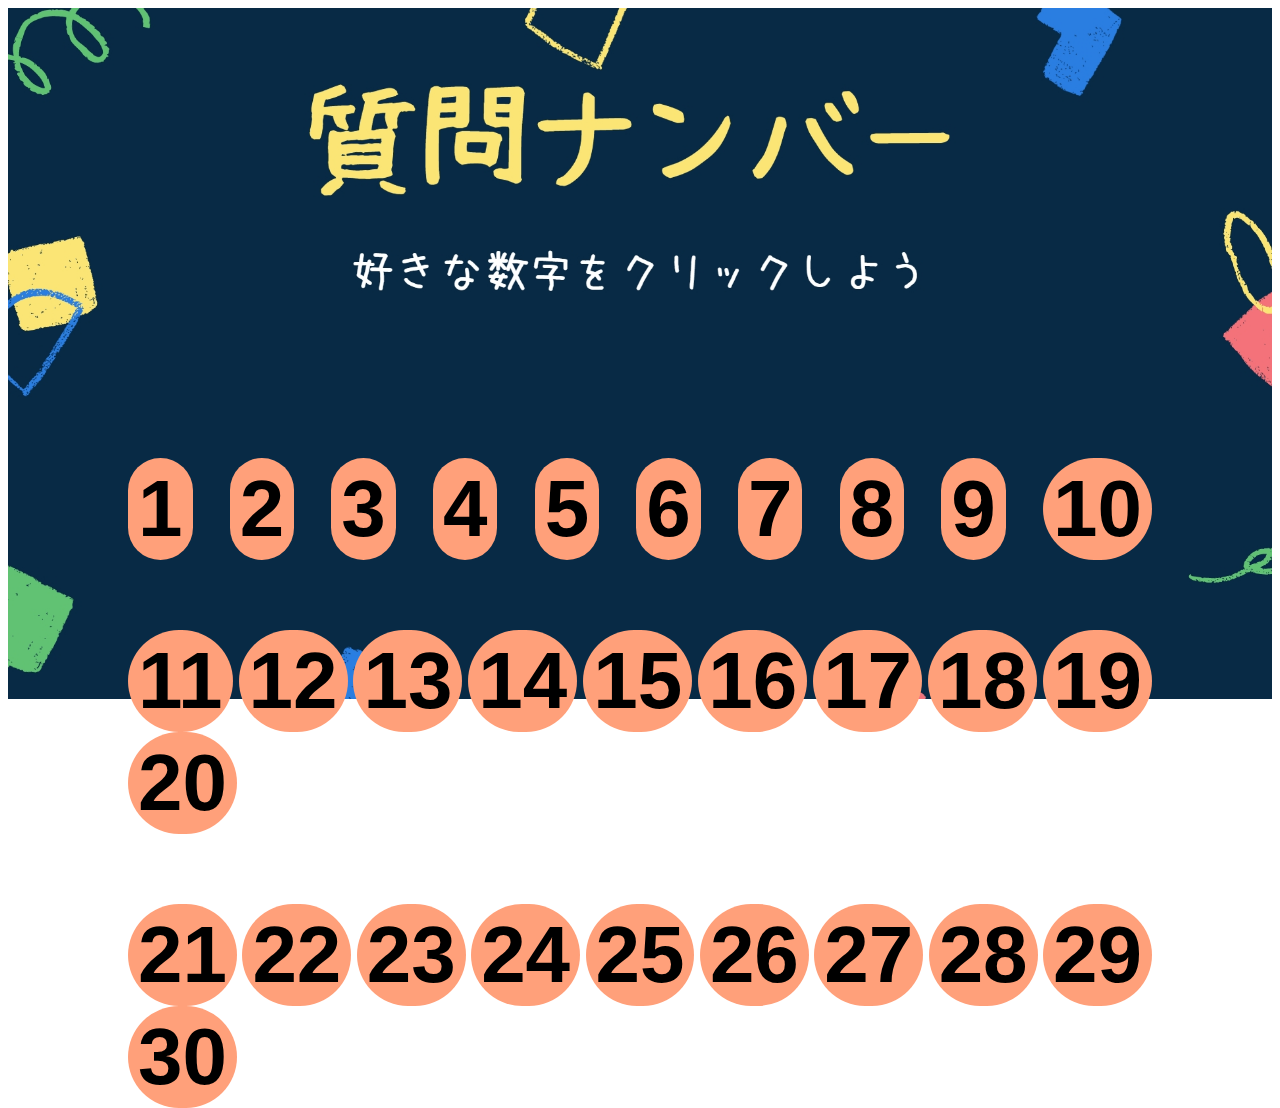
<file: index.html>
<!DOCTYPE html>
<html>
<head>
	<meta charset="utf-8">
	<meta http-equiv="X-UA-Compatible" content="IE=edge">
	<link rel="stylesheet" type="text/css" href="Main.css" />
	<title>質問ナンバー</title>
</head>
<body>
 <div class="aaa">
  <div class="ul">
	<a class="link_button" href="https://www.canva.com/design/DAEpYB7YQmg/-GzT_iZSLR9F1FzGnZxXnA/view?utm_content=DAEpYB7YQmg&utm_campaign=designshare&utm_medium=link&utm_source=publishsharelink">
		1
	</a>
	<a class="link_button" href="https://www.canva.com/design/DAEpNBgLZBM/RHlxNq0-ESIPQsy9Eu5JHg/view?utm_content=DAEpNBgLZBM&utm_campaign=designshare&utm_medium=link&utm_source=publishsharelink">
		2
	</a>
	<a class="link_button" href="https://www.canva.com/design/DAEpaigbo_I/05_lQIXV8kd3Uu2I6cSM4w/view?utm_content=DAEpaigbo_I&utm_campaign=designshare&utm_medium=link&utm_source=publishsharelink">
		3
	</a>
	<a class="link_button" href="https://www.canva.com/design/DAEpYoxx8wU/UujYKEmKbrucQF-TQ8BlfA/view?utm_content=DAEpYoxx8wU&utm_campaign=designshare&utm_medium=link&utm_source=publishsharelink">
		4
	</a>
	<a class="link_button" href="https://www.canva.com/design/DAEpeMVf_fM/o4B-l0Op732nE0BTb2jGDw/view?utm_content=DAEpeMVf_fM&utm_campaign=designshare&utm_medium=link&utm_source=publishsharelink">
		5
	</a>
	<a class="link_button" href="https://www.canva.com/design/DAEpaeI3Ol4/2gWHlTGznlCz6S2fAOANnA/view?utm_content=DAEpaeI3Ol4&utm_campaign=designshare&utm_medium=link&utm_source=publishsharelink">
		6
	</a>
	<a class="link_button" href="https://www.canva.com/design/DAEvL-XkHes/Xu6dSR-BVS65LdG_PJ5wTA/view?utm_content=DAEvL-XkHes&utm_campaign=designshare&utm_medium=link&utm_source=publishsharelink">
		7
	</a>
	<a class="link_button" href="https://www.canva.com/design/DAEpaXelzr0/_D7c6unCWpYmitN-bdwcZg/view?utm_content=DAEpaXelzr0&utm_campaign=designshare&utm_medium=link&utm_source=publishsharelink">
		8
	</a>
	<a class="link_button" href="https://www.canva.com/design/DAEpeHoPxtk/Ie0E5SLDGeKXOYvmT4Zxuw/view?utm_content=DAEpeHoPxtk&utm_campaign=designshare&utm_medium=link&utm_source=publishsharelink">
		9
	</a>
	<a class="link_button" href="https://www.canva.com/design/DAEpYHlPNoQ/gm0Hu9UWTjMPuhddFYusRg/view?utm_content=DAEpYHlPNoQ&utm_campaign=designshare&utm_medium=link&utm_source=publishsharelink">
		10
	</a>		
  </div>
   
  <div class="ua">
	<a class="link_button" href="https://www.canva.com/design/DAEpaai6qSU/BwLvNC8W8-9t9ZoWZFCWXA/view?utm_content=DAEpaai6qSU&utm_campaign=designshare&utm_medium=link&utm_source=publishsharelink">
		11
	</a>
	<a class="link_button" href="https://www.canva.com/design/DAEpNcDTSgE/vpWVqrKAYNxbsrlWY-ZXcw/view?utm_content=DAEpNcDTSgE&utm_campaign=designshare&utm_medium=link&utm_source=publishsharelink">
		12
	</a>
	<a class="link_button" href="https://www.canva.com/design/DAEpamQmTus/eOkmuAnK4rJwZ4dENhK9zQ/view?utm_content=DAEpamQmTus&utm_campaign=designshare&utm_medium=link&utm_source=publishsharelink">
		13
	</a>
	<a class="link_button" href="https://www.canva.com/design/DAEpYKwRPk0/Qip74D3OuoF0gyi1m33cnw/view?utm_content=DAEpYKwRPk0&utm_campaign=designshare&utm_medium=link&utm_source=publishsharelink">
		14
	</a>
	<a class="link_button" href="https://www.canva.com/design/DAEpaVcCbAo/8sFTvVjOiVhMeRd6GukhMg/view?utm_content=DAEpaVcCbAo&utm_campaign=designshare&utm_medium=link&utm_source=publishsharelink">
		15
	</a>
	<a class="link_button" href="https://www.canva.com/design/DAEpJjq3Y3k/c4MVoLO1LprR2ObYfhKwiw/view?utm_content=DAEpJjq3Y3k&utm_campaign=designshare&utm_medium=link&utm_source=publishsharelink">
		16
	</a>
	<a class="link_button" href="https://www.canva.com/design/DAEpamsiK9w/XImK6cH3--nxFBaXxxKCow/view?utm_content=DAEpamsiK9w&utm_campaign=designshare&utm_medium=link&utm_source=publishsharelink">
		17
	</a>
	<a class="link_button" href="https://www.canva.com/design/DAEvL2592U0/hEy-BKlpy4df_QfDk21sGw/view?utm_content=DAEvL2592U0&utm_campaign=designshare&utm_medium=link&utm_source=publishsharelink">
		18
	</a>
	<a class="link_button" href="https://www.canva.com/design/DAEpaQTTGuA/nS-Xr2R5Y6O893C9XxKjcw/view?utm_content=DAEpaQTTGuA&utm_campaign=designshare&utm_medium=link&utm_source=publishsharelink">
		19
	</a>
	<a class="link_button" href="https://www.canva.com/design/DAEpeBfrUnQ/D-ffKCMf6iRtAh8CVP9XvA/view?utm_content=DAEpeBfrUnQ&utm_campaign=designshare&utm_medium=link&utm_source=publishsharelink">
		20
	</a>	
  </div>	

  <div class="ub">
	<a class="link_button" href="https://www.canva.com/design/DAEpNfZvxm4/FdAmlKYpGhA7u2UeVXDMCw/view?utm_content=DAEpNfZvxm4&utm_campaign=designshare&utm_medium=link&utm_source=publishsharelink">
		21
	</a>
	<a class="link_button" href="https://www.canva.com/design/DAEpYgl9b7A/bWZaewo9iDNh6j2jTtN8Zg/view?utm_content=DAEpYgl9b7A&utm_campaign=designshare&utm_medium=link&utm_source=publishsharelink">
		22
	</a>
	<a class="link_button" href="https://www.canva.com/design/DAEpeJdqASk/jLOQYAKBDZToSzC-9s-rRg/view?utm_content=DAEpeJdqASk&utm_campaign=designshare&utm_medium=link&utm_source=publishsharelink">
		23
	</a>
	<a class="link_button" href="https://www.canva.com/design/DAEpdTeemO0/PU-a0WR1zMQhlfWsAgOWGw/view?utm_content=DAEpdTeemO0&utm_campaign=designshare&utm_medium=link&utm_source=publishsharelink">
		24
	</a>
	<a class="link_button" href="https://www.canva.com/design/DAEpdbAHCmI/uyp3tdIRS52QGvjIB_O5Jg/view?utm_content=DAEpdbAHCmI&utm_campaign=designshare&utm_medium=link&utm_source=publishsharelink">
		25
	</a>
	<a class="link_button" href="https://www.canva.com/design/DAEpdcMQ-30/aP0AOr_A8OmCf6M0frpqeg/view?utm_content=DAEpdcMQ-30&utm_campaign=designshare&utm_medium=link&utm_source=publishsharelink">
		26
	</a>
	<a class="link_button" href="https://www.canva.com/design/DAEpfOiXzFI/q6lfguV89AHBKkauc9vVxw/view?utm_content=DAEpfOiXzFI&utm_campaign=designshare&utm_medium=link&utm_source=publishsharelink">
		27
	</a>
	<a class="link_button" href="https://www.canva.com/design/DAEqIQvEB50/_9XGpNpltjrFIvZFYbqoEA/view?utm_content=DAEqIQvEB50&utm_campaign=designshare&utm_medium=link&utm_source=publishsharelink">
		28
	</a>
	<a class="link_button" href="https://www.canva.com/design/DAEpeIV-jKg/PVosTsQBqyUl5A9oWe216A/view?utm_content=DAEpeIV-jKg&utm_campaign=designshare&utm_medium=link&utm_source=publishsharelink">
		29
	</a>
	<a class="link_button" href="https://www.canva.com/design/DAEpdVSfzW4/DdNqLsKYLGhqiM_mY-hnoQ/view?utm_content=DAEpdVSfzW4&utm_campaign=designshare&utm_medium=link&utm_source=publishsharelink">
		30
	</a>	
  </div>	
 
 </div>
</body>
</html>
</file>
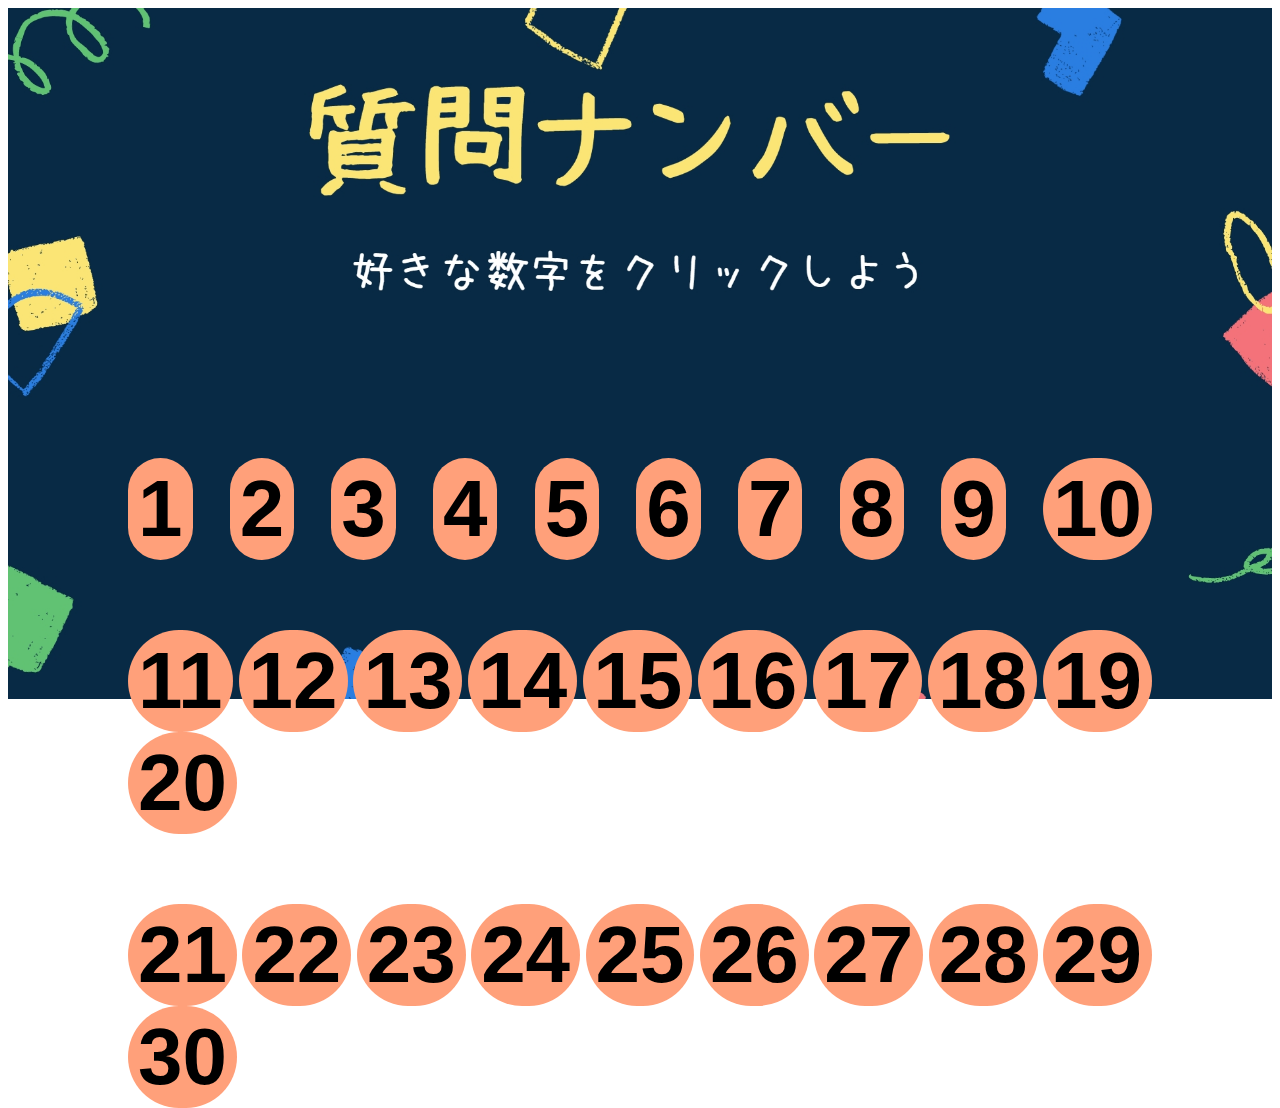
<file: test.html>
<!DOCTYPE html>
<html>
<head>
	<meta charset="utf-8">
	<meta http-equiv="X-UA-Compatible" content="IE=edge">
	<link rel="stylesheet" type="text/css" href="Main.css" />
	<title>質問ナンバー</title>
</head>
<body>
 <div class="aaa">
  <div class="ul">
	<a class="link_button" href="https://www.canva.com/design/DAEpYB7YQmg/-GzT_iZSLR9F1FzGnZxXnA/view?utm_content=DAEpYB7YQmg&utm_campaign=designshare&utm_medium=link&utm_source=publishsharelink">
		1
	</a>
	<a class="link_button" href="https://www.canva.com/design/DAEpNBgLZBM/RHlxNq0-ESIPQsy9Eu5JHg/view?utm_content=DAEpNBgLZBM&utm_campaign=designshare&utm_medium=link&utm_source=publishsharelink">
		2
	</a>
	<a class="link_button" href="https://www.canva.com/design/DAEpaigbo_I/05_lQIXV8kd3Uu2I6cSM4w/view?utm_content=DAEpaigbo_I&utm_campaign=designshare&utm_medium=link&utm_source=publishsharelink">
		3
	</a>
	<a class="link_button" href="https://www.canva.com/design/DAEpYoxx8wU/UujYKEmKbrucQF-TQ8BlfA/view?utm_content=DAEpYoxx8wU&utm_campaign=designshare&utm_medium=link&utm_source=publishsharelink">
		4
	</a>
	<a class="link_button" href="https://www.canva.com/design/DAEpeMVf_fM/o4B-l0Op732nE0BTb2jGDw/view?utm_content=DAEpeMVf_fM&utm_campaign=designshare&utm_medium=link&utm_source=publishsharelink">
		5
	</a>
	<a class="link_button" href="https://www.canva.com/design/DAEpaeI3Ol4/2gWHlTGznlCz6S2fAOANnA/view?utm_content=DAEpaeI3Ol4&utm_campaign=designshare&utm_medium=link&utm_source=publishsharelink">
		6
	</a>
	<a class="link_button" href="https://www.canva.com/design/DAEop-nxftU/Nfc4-3EUKZIYfGgiEi9Z_A/view?utm_content=DAEop-nxftU&utm_campaign=designshare&utm_medium=link&utm_source=publishsharelink">
		7
	</a>
	<a class="link_button" href="https://www.canva.com/design/DAEpaXelzr0/_D7c6unCWpYmitN-bdwcZg/view?utm_content=DAEpaXelzr0&utm_campaign=designshare&utm_medium=link&utm_source=publishsharelink">
		8
	</a>
	<a class="link_button" href="https://www.canva.com/design/DAEpeHoPxtk/Ie0E5SLDGeKXOYvmT4Zxuw/view?utm_content=DAEpeHoPxtk&utm_campaign=designshare&utm_medium=link&utm_source=publishsharelink">
		9
	</a>
	<a class="link_button" href="https://www.canva.com/design/DAEpYHlPNoQ/gm0Hu9UWTjMPuhddFYusRg/view?utm_content=DAEpYHlPNoQ&utm_campaign=designshare&utm_medium=link&utm_source=publishsharelink">
		10
	</a>		
  </div>
   
  <div class="ua">
	<a class="link_button" href="https://www.canva.com/design/DAEpaai6qSU/BwLvNC8W8-9t9ZoWZFCWXA/view?utm_content=DAEpaai6qSU&utm_campaign=designshare&utm_medium=link&utm_source=publishsharelink">
		11
	</a>
	<a class="link_button" href="https://www.canva.com/design/DAEpNcDTSgE/vpWVqrKAYNxbsrlWY-ZXcw/view?utm_content=DAEpNcDTSgE&utm_campaign=designshare&utm_medium=link&utm_source=publishsharelink">
		12
	</a>
	<a class="link_button" href="https://www.canva.com/design/DAEpamQmTus/eOkmuAnK4rJwZ4dENhK9zQ/view?utm_content=DAEpamQmTus&utm_campaign=designshare&utm_medium=link&utm_source=publishsharelink">
		13
	</a>
	<a class="link_button" href="https://www.canva.com/design/DAEpYKwRPk0/Qip74D3OuoF0gyi1m33cnw/view?utm_content=DAEpYKwRPk0&utm_campaign=designshare&utm_medium=link&utm_source=publishsharelink">
		14
	</a>
	<a class="link_button" href="https://www.canva.com/design/DAEpaVcCbAo/8sFTvVjOiVhMeRd6GukhMg/view?utm_content=DAEpaVcCbAo&utm_campaign=designshare&utm_medium=link&utm_source=publishsharelink">
		15
	</a>
	<a class="link_button" href="https://www.canva.com/design/DAEpJjq3Y3k/c4MVoLO1LprR2ObYfhKwiw/view?utm_content=DAEpJjq3Y3k&utm_campaign=designshare&utm_medium=link&utm_source=publishsharelink">
		16
	</a>
	<a class="link_button" href="https://www.canva.com/design/DAEpamsiK9w/XImK6cH3--nxFBaXxxKCow/view?utm_content=DAEpamsiK9w&utm_campaign=designshare&utm_medium=link&utm_source=publishsharelink">
		17
	</a>
	<a class="link_button" href="https://www.canva.com/design/DAEpfA0e3JQ/ai9PZRdapAB4s0vjw_Htvw/view?utm_content=DAEpfA0e3JQ&utm_campaign=designshare&utm_medium=link&utm_source=publishsharelink">
		18
	</a>
	<a class="link_button" href="https://www.canva.com/design/DAEpaQTTGuA/nS-Xr2R5Y6O893C9XxKjcw/view?utm_content=DAEpaQTTGuA&utm_campaign=designshare&utm_medium=link&utm_source=publishsharelink">
		19
	</a>
	<a class="link_button" href="https://www.canva.com/design/DAEpeBfrUnQ/D-ffKCMf6iRtAh8CVP9XvA/view?utm_content=DAEpeBfrUnQ&utm_campaign=designshare&utm_medium=link&utm_source=publishsharelink">
		20
	</a>	
  </div>	

  <div class="ub">
	<a class="link_button" href="https://www.canva.com/design/DAEpNfZvxm4/FdAmlKYpGhA7u2UeVXDMCw/view?utm_content=DAEpNfZvxm4&utm_campaign=designshare&utm_medium=link&utm_source=publishsharelink">
		21
	</a>
	<a class="link_button" href="https://www.canva.com/design/DAEpYgl9b7A/bWZaewo9iDNh6j2jTtN8Zg/view?utm_content=DAEpYgl9b7A&utm_campaign=designshare&utm_medium=link&utm_source=publishsharelink">
		22
	</a>
	<a class="link_button" href="https://www.canva.com/design/DAEpeJdqASk/jLOQYAKBDZToSzC-9s-rRg/view?utm_content=DAEpeJdqASk&utm_campaign=designshare&utm_medium=link&utm_source=publishsharelink">
		23
	</a>
	<a class="link_button" href="https://www.canva.com/design/DAEpdTeemO0/PU-a0WR1zMQhlfWsAgOWGw/view?utm_content=DAEpdTeemO0&utm_campaign=designshare&utm_medium=link&utm_source=publishsharelink">
		24
	</a>
	<a class="link_button" href="https://www.canva.com/design/DAEpdbAHCmI/uyp3tdIRS52QGvjIB_O5Jg/view?utm_content=DAEpdbAHCmI&utm_campaign=designshare&utm_medium=link&utm_source=publishsharelink">
		25
	</a>
	<a class="link_button" href="https://www.canva.com/design/DAEpdcMQ-30/aP0AOr_A8OmCf6M0frpqeg/view?utm_content=DAEpdcMQ-30&utm_campaign=designshare&utm_medium=link&utm_source=publishsharelink">
		26
	</a>
	<a class="link_button" href="https://www.canva.com/design/DAEpfOiXzFI/q6lfguV89AHBKkauc9vVxw/view?utm_content=DAEpfOiXzFI&utm_campaign=designshare&utm_medium=link&utm_source=publishsharelink">
		27
	</a>
	<a class="link_button" href="https://www.canva.com/design/DAEqIQvEB50/_9XGpNpltjrFIvZFYbqoEA/view?utm_content=DAEqIQvEB50&utm_campaign=designshare&utm_medium=link&utm_source=publishsharelink">
		28
	</a>
	<a class="link_button" href="https://www.canva.com/design/DAEpeIV-jKg/PVosTsQBqyUl5A9oWe216A/view?utm_content=DAEpeIV-jKg&utm_campaign=designshare&utm_medium=link&utm_source=publishsharelink">
		29
	</a>
	<a class="link_button" href="https://www.canva.com/design/DAEpdVSfzW4/DdNqLsKYLGhqiM_mY-hnoQ/view?utm_content=DAEpdVSfzW4&utm_campaign=designshare&utm_medium=link&utm_source=publishsharelink">
		30
	</a>	
  </div>	
 
 </div>
</body>
</html>
</file>
<file: Main.css>
/*背景写真*/
.aaa{
    background-image: url(question.jpg);
    background-size: cover;
    width: 100%;
    height: 54vw;
    margin-right: 65px;
}
/*ボタンの位置*/
.ul {
    padding-top: 450px;
    padding-left: 120px;
    padding-right: 120px;
    display: -webkit-flex;
    display: flex;
    -webkit-justify-content: space-between;
    justify-content: space-between;
    flex-wrap: wrap;
  }
.ua {
    padding-top: 70px;
    padding-left: 120px;
    padding-right: 120px;
    display: -webkit-flex;
    display: flex;
    -webkit-justify-content: space-between;
    justify-content: space-between;
    flex-wrap: wrap;
 }
 .ub {
    padding-top: 70px;
    padding-left: 120px;
    padding-right: 120px;
    display: -webkit-flex;
    display: flex;
    -webkit-justify-content: space-between;
    justify-content: space-between;
    flex-wrap: wrap;
 }

  .content {
    width: 400px;
    height: 100px;
  }
  
  .inner {
    padding-top: 30px;
    display: flex;
    justify-content: space-evenly;
  }



/*以下class名link_buttonのデザイン*/
.link_button {
    font-weight: bold;/*太字に*/
    text-decoration: none;/*下線消す*/
    background-color: lightsalmon;
    color:black;/*文字を白に*/
    padding:5px 10px;/*内側の余白*/
    border-radius: 100px;/*角を丸くする*/
    font-family: 'Avenir','Arial';/*フォントをいい感じに*/
    font-size: 80px;
  }
  /*以下カーソルを当てたとき*/
  .link_button:hover {
    background: silver;/*背景色をシルバーに*/
    text-decoration: none;/*下線を消す*/
  }
  
  /*以下訪問済みのデザイン*/
  .link_button:visited {
    color: gray;/*文字をグレイに*/
  }
</file>
